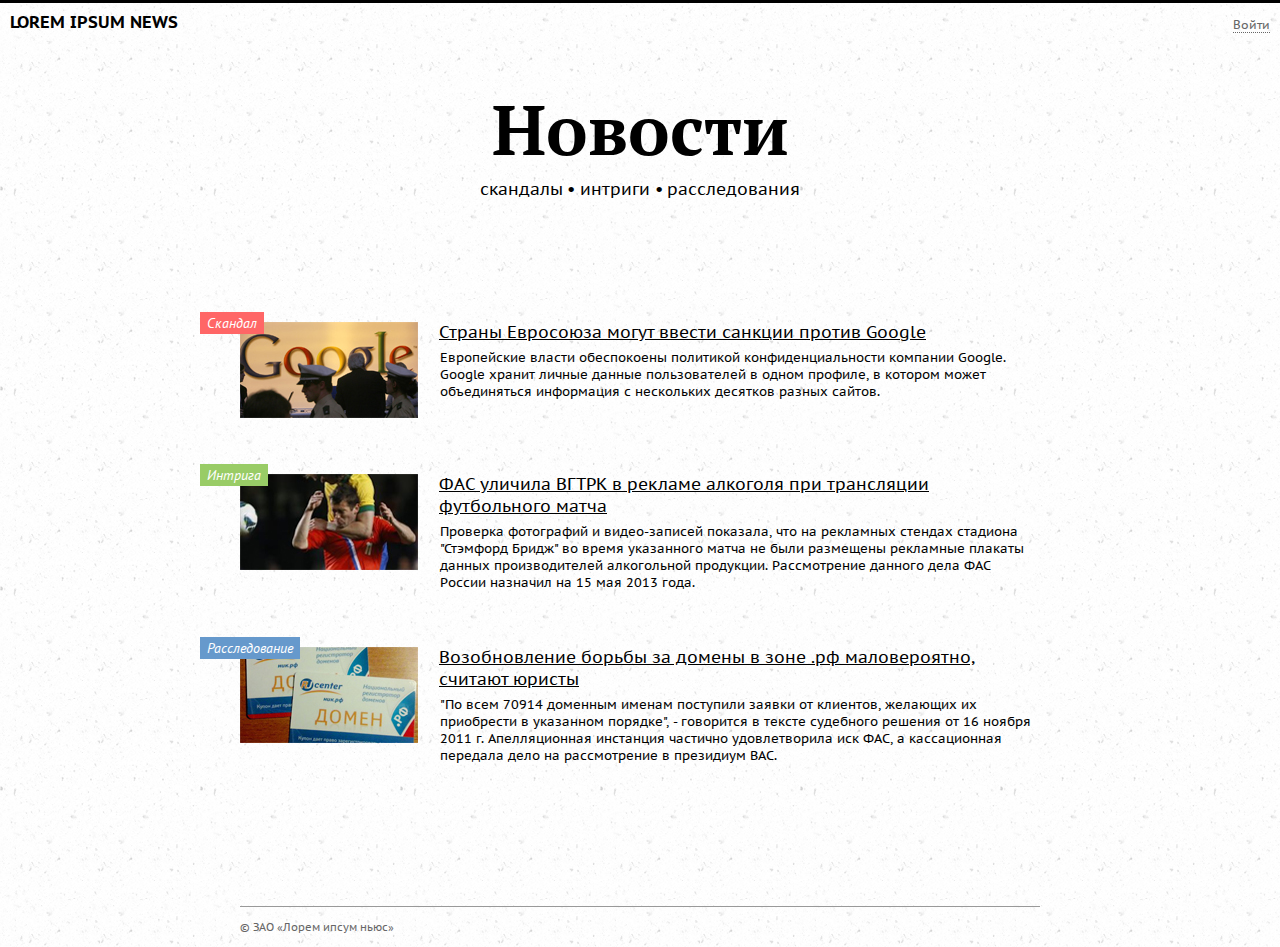
<file: homework/hw_1/index.html>
<!DOCTYPE html>
<html>
    <head>
        <title>Homework</title>
        <meta charset="utf-8">
        <link rel="stylesheet" href="css/styles.css"/>
        <link rel="stylesheet" href="css/normalize.css"/>
    </head>

    <body>
        <aside class="lightbox" id="lightbox" style="display:none;">
            <form method="post" class="lightbox__i" action="#">
                <input type="text" class="input" name="login" placeholder="Логин" title="Логин" />
                <input type="password" class="input" name="password" placeholder="Пароль" title="Пароль" />
                <div class="lightbox__button">
                    <button class="button">Войти</button>
                    <a id="close_lightbox" title="Отмена">Отмена</a>
                </div>
            </form>
        </aside>
        <section id="article">
            <header class="header">
                <div class="header__top aside clearfix">
                    <h1 class="left">
                        <a href="index.html" title="lorem ipsum news">lorem ipsum news</a>
                    </h1>
                    <a class="aside__link right" id="open_lightbox" title="Войти">Войти</a>
                </div>

                <section class="header__bottom main">
                    <h2>
                        Новости
                    </h2>
                    <ul class="list-inline">
                        <li>скандалы</li>
                        <li>&bull;&nbsp;интриги&nbsp;&bull;</li>
                        <li>расследования</li>
                    </ul>
                </section>
            </header>

            <section class="content main">
                <ul class="content__i">
                    <li>
                        <ul class="clearfix list-inside">
                            <li class="list-inside__image left">
                                <a href="news.html" title="Скандал">
                                    <i class="red">Скандал</i>
                                    <img src="images/first.jpg" alt="Скандал"/>
                                </a>
                            </li>
                            <li class="list-inside__description left">
                                <h3>
                                    <a href="news.html" title="Страны Евросоюза могут ввести санкции против Google">
                                        Страны Евросоюза могут ввести санкции против Google
                                    </a>
                                </h3>
                                <p>
                                    Европейские власти обеспокоены политикой конфиденциальности компании Google.
                                    Google хранит личные данные пользователей в одном профиле, в котором может объединяться информация
                                    с нескольких десятков разных сайтов.
                                </p>
                            </li>
                        </ul>
                    </li>
                    <li>
                        <ul class="list-inside clearfix">
                            <li class="list-inside__image left">
                                <a href="news.html" title="Интрига">
                                    <i class="green">Интрига</i>
                                    <img src="images/second.jpg" alt="Интрига"/>
                                </a>
                            </li>
                            <li class="list-inside__description left">
                                <h3>
                                    <a href="news.html" title="ФАС уличила ВГТРК в рекламе алкоголя при трансляции футбольного матча">
                                        ФАС уличила ВГТРК в рекламе алкоголя при трансляции
                                        футбольного матча
                                    </a>
                                </h3>
                                <p>
                                    Проверка фотографий и видео-записей показала, что на рекламных стендах стадиона
                                    "Стэмфорд Бридж" во время указанного матча не были размещены рекламные
                                    плакаты данных производителей алкогольной продукции.
                                    Рассмотрение данного дела ФАС России назначил на 15 мая 2013 года.
                                </p>
                            </li>
                        </ul>
                    </li>
                    <li>
                        <ul class="list-inside clearfix">
                            <li class="list-inside__image left">
                                <a href="news.html" title="Расследование">
                                    <i class="blue">Расследование</i>
                                    <img src="images/third.jpg" alt="Скандал"/>
                                </a>
                            </li>
                            <li class="list-inside__description left">
                                <h3>
                                    <a href="news.html" title="Возобновление борьбы за домены в зоне .рф маловероятно, считают юристы">
                                        Возобновление борьбы за домены в зоне .рф маловероятно,
                                        считают юристы
                                    </a>
                                </h3>
                                <p>
                                    "По всем 70914 доменным именам поступили заявки от клиентов, желающих их приобрести в
                                    указанном порядке", - говорится в тексте судебного решения от 16 ноября 2011 г.
                                    Апелляционная инстанция частично удовлетворила иск ФАС, а кассационная передала дело на
                                    рассмотрение в президиум ВАС.
                                </p>
                            </li>
                        </ul>
                    </li>
                </ul>
            </section>

            <footer class="footer main">
                &copy; ЗАО &laquo;Лорем ипсум ньюс&raquo;
            </footer>
        </section>
        <script type="text/javascript" src="js/script.js"></script>
    </body>
</html>
</file>
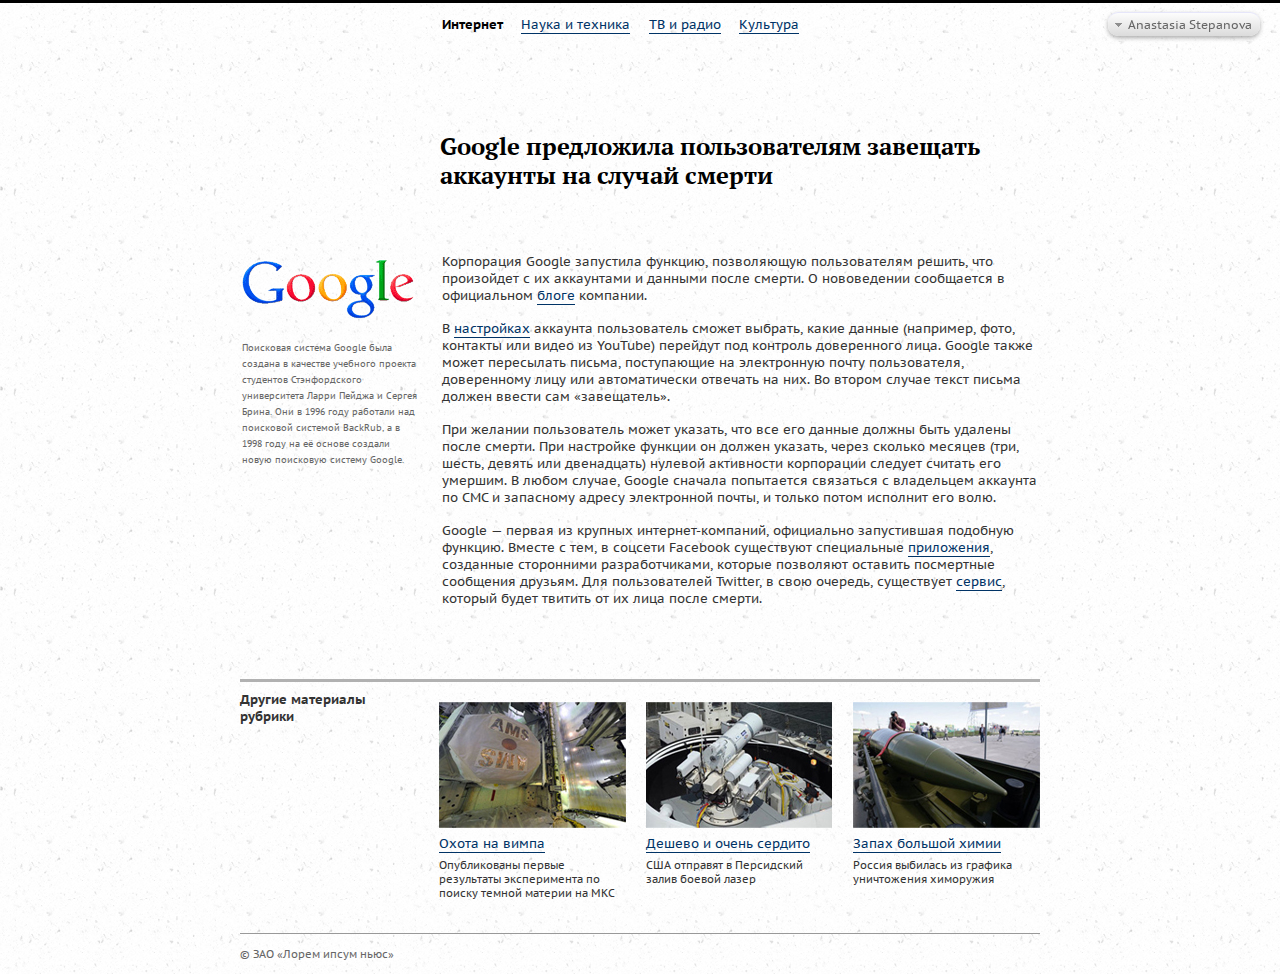
<file: homework/hw_1/news.html>
<!DOCTYPE html>
<html>
    <head>
        <title>Homework</title>
        <meta charset="utf-8">
        <link rel="stylesheet" href="css/styles.css"/>
        <link rel="stylesheet" href="css/normalize.css"/>
    </head>
    <body>
        <header class="header">
            <div class="header__top aside clearfix">
                <h1 class="left">
                    <a href="index.html" title="lorem ipsum news">lorem ipsum news</a>
                </h1>
                <nav class="navigation">
                    <ul class="navigation__i main">
                        <li class="choose">
                            <a href="#" title="Интернет">Интернет</a>
                        </li>
                        <li>
                            <a href="#" title="Наука и техника">Наука и техника</a>
                        </li>
                        <li>
                            <a href="#" title="ТВ и радио">ТВ и радио</a>
                        </li>
                        <li>
                            <a href="#" title="Культура">Культура</a>
                        </li>
                    </ul>
                </nav>
                <section class="account right">
                    <p class="name">Anastasia Stepanova</p>
                    <ul>
                        <li>
                            <a href="#" title="Профиль"><span>Профиль</span></a>
                        </li>
                        <li>
                            <a href="#" title="Сообщения"><span>Сообщения</span></a>
                        </li>
                        <li>
                            <a href="#" title="Выход"><span>Выход</span></a>
                        </li>
                    </ul>
                </section>
            </div>
        </header>
        <section class="content article-section main clearfix">
            <aside class="left add-text">
                <img src="images/google.png" alt="Google">
                <p>
                    Поисковая система Google была создана в качестве учебного проекта студентов Стэнфордского университета Ларри Пейджа и Сергея Брина. Они в 1996 году работали над поисковой системой BackRub, а в 1998 году на её основе создали новую поисковую систему Google.
                </p>
            </aside>
            <article class="article right">
                <header class="article__header">
                    <h2>
                        Google предложила пользователям завещать аккаунты на случай смерти
                    </h2>
                </header>
                <p class="article__content">
                    Корпорация Google запустила функцию, позволяющую пользователям решить, что произойдет с их аккаунтами и данными после смерти. О нововедении сообщается в официальном
                    <a href="#" title="Блог">блоге</a> компании.
                </p>

                <p class="article__content">
                    В <a href="#" title="Настройки">настройках</a> аккаунта пользователь сможет выбрать, какие данные (например, фото, контакты или видео из YouTube) перейдут под контроль доверенного лица. Google также может пересылать письма, поступающие на электронную почту пользователя, доверенному лицу или автоматически отвечать на них. Во втором случае текст письма должен ввести сам «завещатель».
                </p>

                <p class="article__content">
                    При желании пользователь может указать, что все его данные должны быть удалены после смерти. При настройке функции он должен указать, через сколько месяцев (три, шесть, девять или двенадцать) нулевой активности корпорации следует считать его умершим. В любом случае, Google сначала попытается связаться с владельцем аккаунта по СМС и запасному адресу электронной почты, и только потом исполнит его волю.
                </p>

                <p class="article__content">
                    Google — первая из крупных интернет-компаний, официально запустившая подобную функцию. Вместе с тем, в соцсети Facebook существуют специальные
                    <a href="#" title="Приложение">приложения</a>, созданные сторонними разработчиками, которые позволяют оставить посмертные сообщения друзьям. Для пользователей Twitter, в свою очередь, существует
                    <a href="#" title="Сервис">сервис</a>, который будет твитить от их лица после смерти.
                </p>
            </article>
        </section>
        <section class="content main add-articles clearfix">
            <h3 class="left">
                Другие материалы рубрики
            </h3>
            <ul class="add-articles-list left clearfix">
                <li>
                    <a href="#" title="Дешево и очень сердито">
                        <img src="images/article_1.jpg" alt="Охота на вимпа">
                    </a>
                    <a class="name" href="#" title="Охота на вимпа">
                        Охота на вимпа
                    </a>
                    <p class="description">
                        Опубликованы первые результаты эксперимента по поиску темной материи на МКС
                    </p>
                </li>
                <li>
                    <a href="#" title="Дешево и очень сердито">
                        <img src="images/article_2.jpg" alt="Дешево и очень сердито">
                    </a>
                    <a class="name" href="#" title="Дешево и очень сердито">
                        Дешево и очень сердито
                    </a>
                    <p class="description">
                        США отправят в Персидский залив боевой лазер
                    </p>
                </li>
                <li>
                    <a href="#" title="Запах большой химии">
                        <img src="images/article_3.jpg" alt="Запах большой химии">
                    </a>
                    <a class="name" href="#" title="Запах большой химии">
                        Запах большой химии
                    </a>
                    <p class="description">
                        Россия выбилась из графика уничтожения химоружия
                    </p>
                </li>
            </ul>

        </section>

        <footer class="footer main">
            &copy; ЗАО &laquo;Лорем ипсум ньюс&raquo;
        </footer>
    </body>
</html>
</file>
<file: homework/hw_1/css/styles.css>
@font-face {
    font-family: 'PTSerifBold';
    src: url('../fonts/PTSerifBold.eot');
    font-style: normal;
    font-weight: bold;
    src: local('PTSerifBold'), url('../fonts/PTSerifBold.woff') format('woff'), url('../fonts/PTSerifBold.ttf') format('truetype'),
    url('../fonts/PTSerifBold.svg#PTSerif-Bold') format('svg');
}

@font-face {
    font-family: 'PTSans';
    src: url('../fonts/PTSansRegular/PTSansRegular.eot');
    font-style: normal;
    font-weight: normal;
    src: local('PTSans'), url('../fonts/PTSansRegular/PTSansRegular.woff') format('woff'), url('../fonts/PTSansRegular/PTSansRegular.ttf') format('truetype'),
    url('../fonts/PTSansRegular/PTSansRegular.svg#PTSerif-Bold') format('svg');
}

@font-face {
    font-family: 'PTSans';
    src: url('../fonts/PTSansBold/PTSansBold.eot');
    font-style: normal;
    font-weight: bold;
    src: local('PTSans'), url('../fonts/PTSansBold/PTSansBold.woff') format('woff'), url('../fonts/PTSansBold/PTSansBold.ttf') format('truetype'),
    url('../fonts/PTSansBold/PTSansBold.svg#PTSerif-Bold') format('svg');
}

@font-face {
    font-family: 'PTSans';
    src: url('../fonts/PTSansItalic/PTSansItalic.eot');
    font-style: italic;
    font-weight: normal;
    src: local('PTSans'), url('../fonts/PTSansItalic/PTSansItalic.woff') format('woff'), url('../fonts/PTSansItalic/PTSansItalic.ttf') format('truetype'),
    url('../fonts/PTSansItalic/PTSansItalic.svg#PTSerif-Bold') format('svg');
}
body{
    background: url('../images/background.jpg');
}
ul{
    list-style-type: none;
    margin: 0;
    padding: 0;
}
.list-inline li{
    padding: 0;
    display: inline;
}
.list-block li{
    padding: 0;
    display: inline-block;
}
.right{
    float: right;
}
.left{
    float: left;
}
a:hover{
    opacity: 0.6;
    cursor:pointer;
}
.main{
    width:800px;
    margin:0 auto;
}
.header__top{
    position: fixed;
    top:0;
    left:0;
    width: 100%;
    border-top: 3px solid #000;
    padding: 8px 0;
    background: url('../images/background.jpg');

    /*background: #fff;*/
}
.header__top h1{
    margin: 0 0 0 10px;
    font:bold 17px PTSans, 'sans-serif';
}
.header__top a{
    text-decoration: none;
}
.header__top .right{
    margin:6px 10px 0 0;
    color: #666;
    border-bottom:1px dotted #666;
    font: 12px PTSans;
}
.header__top .right:hover{
    color: #000 !important;
    opacity:1;
}

.header__top h1 a{
    text-transform: uppercase;
    text-decoration: none;
    color: #000;
}

.header__bottom{
    padding: 84px 0 0;
    text-align: center;
}
.header__bottom h2{
    font:70px PTSerifBold;
    margin:0 0 4px;
}

.header__bottom li{
    display: inline;
    font:17px PTSans;
}
.content li{
    margin:0 0 56px;
}
.list-inside li{
    display: block;
    margin:0;
}
.list-inside__image{
    width: 178px;
    height:96px;
    position: relative;
}
.list-inside__image i{
    position: absolute;
    left:-40px;
    top:-10px;
    background: #000;
    font:italic 14px PTSans;
    color: #fff;
    padding: 2px 7px;
}
.list-inside__description{
    font:15px PTSans;
    width: 595px;
    padding: 0 0 0 21px;
}
.list-inside__description h3{
    margin:-1px 0 0;
    font-weight: normal;
    font-size: 17px;
}
.list-inside__description p{
    margin:6px 0 0;
    font-size: 13px;
    padding: 0 0 0 1px;
}
.list-inside__description a{
    color: #000;
    /*text-decoration: none;*/
    /*border-bottom: 1px solid #000;*/
}
.content{
    padding: 122px 0 86px;
}
.list-inside .red{
    background: #f66;
}
.list-inside .green{
    background: #9c6;
}
.list-inside .blue{
    background: #69c;
}
.footer{
    border-top: 1px solid #999;
    color: #666;
    font:11px PTSans;
    padding: 13px 0;
}

.lightbox{
    position: fixed;
    top:0;
    left: 0;
    height: 100%;
    width: 100%;
    background: rgba(28,28,28,0.6);
    z-index: 1;
    font-family: PTSans;
}
.lightbox__i{
    width: 236px;
    height: 172px;
    background: #fff;
    border: 1px solid #bcbcbc;
    position: fixed;
    top:50%;
    left:50%;
    margin:-150px 0 0 -183px;
    padding: 56px 65px 0 65px;
    -webkit-box-shadow: 0px 0px 30px rgba(50, 50, 50, 0.75);
}
.input{
    width:227px;
    margin:0 0 19px;
    padding: 2px 5px 2px;
    font-size: 13px;
}
.button{
    border:1px solid #989898;
    border-radius: 3px;
    color: #000;
    outline: 0;
    background: -webkit-linear-gradient(top, #ffffff 0%,#ebebeb 74%,#d8d8d8 100%); /* Chrome10+,Safari5.1+ */
    padding: 3px 12px;
    font-size: 14px;
}
.button:hover{
    background: -webkit-linear-gradient(top, #d8d8d8 0%,#ebebeb 50%,#ffffff 100%); /* Chrome10+,Safari5.1+ */
}
.lightbox a{
    color: #666;
    border-bottom: 1px dotted #666;
    text-decoration: none;
    display: inline-block;
    margin:0 0 0 8px;
    font-size: 13px;
}
.lightbox a:hover{
    opacity: 1;
    color: #000;
}
.lightbox__button{
    padding: 5px 0 0;
}
.active{
    -webkit-filter: grayscale(0.1) blur(2px);
}
/*Second page*/
.navigation{
    position: fixed;
    top:15px;
    left: 0;
    right: 0;
    background: url('../images/background.jpg');
}
.navigation__i{
    padding: 0 0 0 202px;
    width: 598px;
}
.navigation__i li{
    display: inline-block;
    font: 13px PTSans;
    padding: 0 14px 0 0;
}
.navigation__i a{
    color: #036;
    border-bottom: 1px solid #036;
}
.navigation__i .choose a{
    font-weight: bold;
    color: #000;
    border: none;
}
.navigation__i .choose a:hover{
    opacity: 1;
    cursor: default;
}
.add-text{
    width: 176px;
    padding: 127px 0 0 2px;
    font:9px/16px Verdana, PTSans;
    color: #666;
}
.article{
    width: 600px;
}
.article__header{
    margin: 0 0 63px;
}
.article__header h2{
    font:24px/29px PTSerifBold;
    margin: 0;
}
.article__content{
    color: #333;
    font:13px/17px PTSans;
    padding: 0 0 0 2px;
    margin: 0 0 16px;
}
.article-section{
    padding-top: 132px;
    border-bottom: 3px solid #b1b1b1;
    padding-bottom: 56px;
}
.article-section a{
    color: #036;
    border-bottom: 1px solid #036;
    text-decoration: none;
}
.article-section img{
    margin: 0 0 7px;
}
.add-articles{
    padding-top: 9px;
    font-family: PTSans;
    padding-bottom: 33px;
}
.add-articles h3{
    color: #333;
    font:bold 13px PTSans;
    width: 170px;
    margin:0;
}
.add-articles li{
    width:187px;
    display: block;
    float: left;
    margin:0 20px 0 0;
}
.add-articles li:last-child{
    margin: 0;
}
.add-articles-list{
    margin: 11px 0 0 29px;
}
.add-articles-list .name{
    color: #036;
    border-bottom: 1px solid #036;
    text-decoration: none;
    font-size: 13px;
}
.add-articles-list .description{
    font-size: 11px;
    margin:6px 0 0;
    color: #333;
}
.account{
    background: -webkit-linear-gradient(top, #fdfdfd 0%,#ececec 50%,#dbdbdb 100%); /* Chrome10+,Safari5.1+ */
    color: #666;
    -webkit-box-shadow: 0px 2px 4px rgba(50, 50, 50, 0.4);
    border-radius: 10px;
    border-top: 1px solid #E6E6FA;
    position: fixed;
    top:6px;
    right:10px;
    margin:0;
    font-size: 13px;
}
.account:hover{
    cursor: pointer;
    color: #666;
}
.account.right{
    border-bottom: none;
}
.account p{
    margin:0;
}
.account .name{
    background: url('../images/account_arrow.png') 7px 10px no-repeat;
    padding: 4px 8px 4px 20px;
}
.account:hover ul{
    display: block;
}
.account ul{
    display: none;
    padding: 9px 0 3px 20px;
}
.account li{
    padding: 0 0 9px;
}
.account a{
    border: none;
    color: #666;
    display: block;
}
.account span{
    border-bottom: 1px solid #666;
}
.article-hd h1{
    position: fixed;
    top: 11px;
    left: 10px;
    margin: 0;
    z-index: 2;
}
/*end*/
.clearfix:before,
.clearfix:after {
    content: " ";
    display: table;
}
.clearfix:after {
    clear: both;
}
</file>
